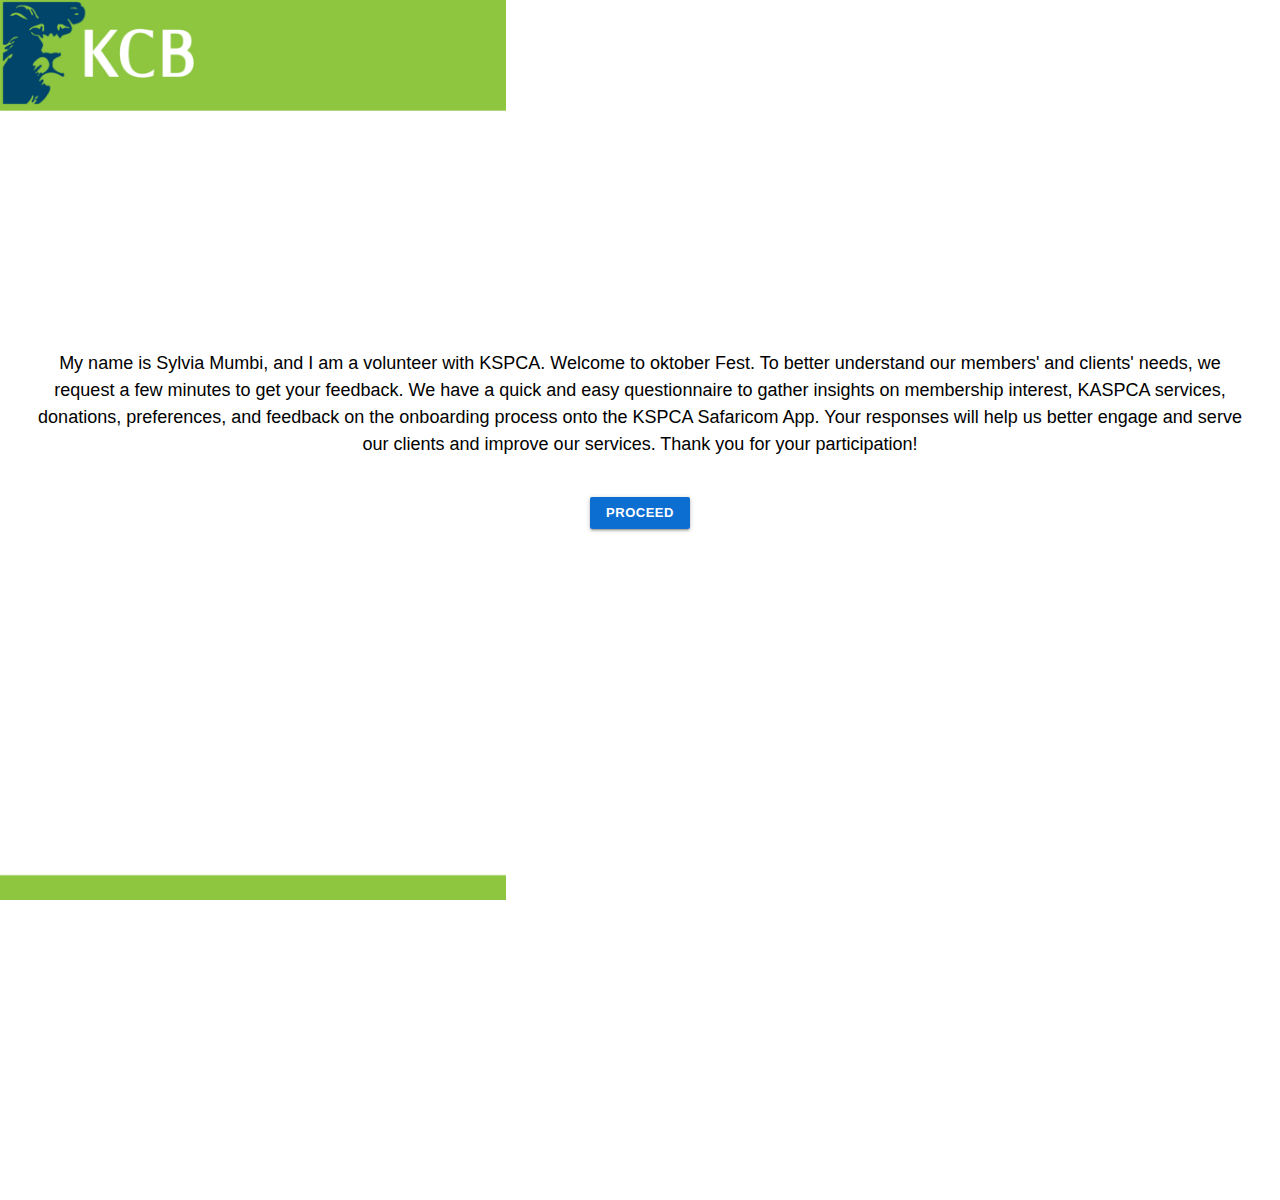
<file: index_2.html>
<!DOCTYPE html>
<html>
<head>
	<meta charset="utf-8">
	<meta http-equiv="X-UA-Compatible" content="IE=edge">
	<meta name="viewport" content="width=device-width, initial-scale=1.0"/>
  <meta content="yes" name="apple-mobile-web-app-capable">
  <meta content="yes" name="apple-touch-fullscreen">
	<title>KSPCA</title>

  <link
  href="https://fonts.googleapis.com/icon?family=Material+Icons"
  rel="stylesheet"
/>

  <!-- css animation -->
  <link
  rel="stylesheet"
  href="https://cdnjs.cloudflare.com/ajax/libs/animate.css/4.1.1/animate.min.css"
/>

	<link rel="stylesheet" href="css/materialize.css">
	<link rel="stylesheet" href="css/font-awesome.css">
	<link rel="stylesheet" href="css/index.css">
	<link rel="stylesheet" href="css/index_v2.css">


</head>
<body>


  <div class="main_body card_container">


      <div class="row" id="p_to center_it" style="text-align: center; ">

        <div class="col s12 m12 ">
          <div class="card-panel animate__backInDown">
            <p>My name is Sylvia Mumbi, and I am a volunteer with KSPCA.
              Welcome to oktober Fest.
              To better understand our members' and clients' needs, we request a few minutes to get your feedback. We have a quick and easy questionnaire to gather insights on membership interest, KASPCA services, donations, preferences, and feedback on the onboarding process onto the KSPCA Safaricom App. Your responses will help us better engage and serve our clients and improve our services. Thank you for your participation!</p>
            <br>
            <a class="btn btn-small yellow darken-2" href="feedback.html">Proceed</a>
          </div>
        </div>
         </div>
  </div>


<script type="text/javascript" src="js/jquery.js"></script>
<script type="text/javascript" src="js/materialize.js"></script>
<script type="text/javascript" src="js/localforage.min.js"></script>
<script type="text/javascript" src="js/sweet.js"></script>

<script type="text/javascript">


  $(document).ready(function(){
    $('.sidenav').sidenav();
  });

  M.AutoInit();

  document.addEventListener('DOMContentLoaded', function() {
    var elems = document.querySelectorAll('.sidenav');
    var instances = M.Sidenav.init(elems);
  });


</script>
</body>
</html>
</file>
<file: css/index.css>
html{
	width: 100%;
	height: 100%;
}
body{

	margin: 0;
  padding: 0;
  font-size: 14px;
  width: 100vw;
  height: 100vh;
  height: 100dvh;
  /* font-family: "Nunito Sans", sans-serif; */
  /* font-family: 'Roboto', sans-serif; */
  background-image: url("../public/background/background.jpg");
  background-repeat: no-repeat;
  background-origin: content-box;
  background-position: left top;
  background-size: contain;
  overflow-y: hidden;
}
.main_body{
	width: 100%;
	height: 100%;
}
.topmenu{
	float: left;
	height: 100%;
	text-align: center;
	color: #fff;
}
.half_td{
	width: 50% !important;
	text-align:center;
}
.left_menu
{
	width: 20%;

}
.w80{
	width: 90%;
	min-height: 100px;
	padding: 0;
	line-height: 100px;
}
.centered_menu
{
	width: 60%;
	font-size: 20px;
	font-weight: bold;

}
.right_menu
{
	width: 20%;

}
.tar{
	background-color: #1565C0 !important;
}
.close-it{
	background-color: #1565C0 !important;
}
.pick_color{
	background-color: #3F51B5;
}

.close-it a{
color: #FFD600 !important;
display: unset;
text-align: right !important;
}

.login_form{
	display: inline-block;
	/* width: 90%; */
	/* margin-left: 5%; */
	margin-top: 40%;
	border: 1px solid #1565C0;
	border-radius: 2px;
	padding: 30px;
	/* margin-right: 5%; */
	background-color: #1565C0;
}
.yellow_text{
	color: #FFD600;
}
.white_text{
	color: #fff;
}
h1{font-size: 25px;}
h2{
	font-size: 20px;
}
.parcel_form{
	width: 90%;
}
.center_it{
	text-align: center;
}


/*--------------------------------------------------------------
12.4. Event
--------------------------------------------------------------*/

.maleo-event .event-content {
	padding: 15px;
}
.maleo-event .event-content .event-item_spec {
	margin: 0 0 15px 0;
}
.maleo-event .event-content .event-item_spec .spec-main {
	display: block;
	color: #999;
	font-size: 13px;
}
.maleo-event .event-content .event-item_spec .spec-main i.fa {
	margin: 0 5px 0 0;
	display: inline-block;
}
.maleo-event .post-header {
	margin-bottom: 15px;
}
.maleo-event .post-header .event-date {
	float: left;
	width: 70px;
	text-align: center;
	line-height: 23px;
	padding: 5px;
}
.maleo-event .post-header .event-date span {
	display: block;
}
.maleo-event .post-header .event-date span.month {
}
.maleo-event .post-header .event-date span.date {
	font-size: 30px;
}
.maleo-event .post-header .event-date span.year {
	font-size: 12px;
}
.maleo-event .post-header .event-title {
	float: right;
	width: calc(100% - 70px);
	padding: 15px 15px 0 0;
	line-height: 23px;
	margin: 0;
	font-size: 20px;
}
.maleo-event_list {
	float: left;
	width: 100%;
	background-color: #000;
	margin-bottom: 5px;
}
.maleo-event_list .event-date {
	float: left;
	width: 100px;
	text-align: center;
	line-height: 23px;
	padding: 10px 5px;
	background: #ddd;
}
.maleo-event_list .event-content {
	float: right;
	width: calc(100% - 100px);
	padding: 5px;
	color: #FFD600;
}
.maleo-event_list .event-date span {
	display: block;
}
.maleo-event_list .event-date span.month {
}
.maleo-event_list .event-date span.date {
	font-size: 25px;
	font-weight: bold;
	color: white;
}
.maleo-event_list .event-date span.year {
	font-size: 12px;
	font-weight: bold;
	font-style: italic;
	/* color: black; */
}
.maleo-event_list .event-content .event-name {
	line-height: 20px;
	/*margin: 0 0 5px 0;*/
	font-size: 16px;
}
.maleo-event_list .event-content .event-name a {
	color: #FFD600;
	text-decoration: none;
}
.maleo-event_list .event-content .event-location {
	color: #FFD600;
	font-size: 13px;
}
.office{min-height: 20px;font-size: 12px;width: 80%;border-top-left-radius: 2px;border-bottom-left-radius: 2px;margin-left: 20%;display: flex;align-items: center;padding-left: 10px;margin-top: 2px;}

.current_pm_location{min-height: 25px;font-size: 12px;border-top-left-radius: 2px;border-bottom-left-radius: 2px;width: 90%;margin-left: 10%;margin-top: 2px;display: flex;align-items: center;padding-left: 10px;}
.location{
	min-height: 30px;
	font-size: 16px;
	border-top-left-radius: 2px;
	border-bottom-left-radius: 2px;
	margin-top: 2px;
	display: flex;
	align-items: center;
	padding-left: 10px;
}
.border_selected{
	border: 2px solid red;
}

.hidden{
	display: none;
}
.black_it{
	background-color: #1565C0;
}
.front_logo{
	width: 280px;
	height: auto;

}


.canvas_image{
	border: 2px solid grey;
	background-image: url(photo.jpg);
	background-size: cover;
}

/* checked radio button */
.row-checked{
	width: 99%;
	margin: 0 auto;
	display: flex;
	flex-direction: row;
	justify-content: space-between;

}



.with-gap{
	pointer-events: auto !important;
}

/* input */
button, input, optgroup, select, textarea{
	box-shadow: rgba(60, 64, 67, 0.3) 0px 1px 2px 0px, rgba(60, 64, 67, 0.15) 0px 2px 6px 2px !important;
	border-radius: 18px !important;
	border-style: none !important;
	border: 2px solid gray !important;
 }


/* coop styling */
:root{
	--primary-color: #242631 ;
	--secondary-color: #0d6ed1;
}

nav{
	background-color: var(--primary-color) !important;
	color: #fff !important;
}

nav a {
    color: #fff !important;
}

.orange.darken-2 {
	background-color: var(--secondary-color) !important;
}

.green.darken-2{
	background-color: var(--secondary-color) !important;
}

.deep-orange.darken-3{
	background-color: var(--primary-color) !important;
}

.yellow.darken-2{
	background-color: var(--secondary-color) !important;
}

.pick_color{
	background-color: var(--secondary-color) !important;
}


@media (max-width: 1080px) {
      /* input field enlargement for interactive screen */
	  body {
		background-image: url("../public/background/background.jpg");

	  }

	  .parcel_form{
       margin-top: 300px;
	 }

	 .input-field span{
		font-size: 3rem;
	 }


	 button, input, optgroup, select, textarea{
		height: 100px !important;
		font-size: 32px !important;
	 }
	}
</file>
<file: css/index_v2.css>
/* css styling for react toastify */

:root{
    --toastify-icon-color-error: #fff;
  }


body {
  margin: 0;
  padding: 0;
  font-size: 14px;
  width: 100vw;
  height: 100vh;
  height: 100dvh;
  /* font-family: "Nunito Sans", sans-serif; */
  /* font-family: 'Roboto', sans-serif; */
  background-image: url("../public/background/kcb-bank.jpg");
  background-repeat: no-repeat;
  background-origin: content-box;
  background-position: left top;
  background-size: contain;
  overflow-y: hidden;
}

  .profile {
      display: flex;
      flex-direction: column;
      gap: 10px;
      padding-inline: 10px;
      align-content: center;
    }

    .card_container{
       display: flex;
       justify-content: center;
       margin-top: 50px;
    }

    .card-panel{
      box-shadow: none;
        /* background-color: rgb(255, 252, 252); */
        animation: slide_down 2s ease-out forwards;
    }

    .card-panel p{
        font-size: 18px;
    }

    .animate__backInDown{
        animation: slide_up 1s ease-out forwards;

    }

    .details {
      display: flex;
      flex-direction: row;
      justify-content: space-between;
    }

    .profile .user {
      display: flex;
      width: 30%;
    }

    .profile .user :nth-child(2) {
      padding-left: 4px;
      font-weight: 500;
    }

    .users_input {
      width: 58%;
      background-color: rgb(170, 167, 167);
      padding: 4px 6px;
      border-radius: 6px;
      color: rgb(31, 31, 31);
      font-size: 16px;
    }
    .btn.waves-effect.color_change {
      background-color: #6609E0;
    }

    .btn.waves-effect.color_change_two {
      background-color: #faff00;
      color: rgba(0, 0, 0, 1);
      font-weight: 500;
    }

    .file-upload-btn {
      border-radius: 6px;
      border-bottom: none;
      box-shadow: 0 0 4px 2px rgba(183, 182, 182, 0.8);
    }

    /* css styling for circle */
    .preloader-wrapper.small.preloader_element {
      text-align: center;
      margin-inline: auto;
      left: 50%;
      width: 30px;
      height: 30px;
    }

    .preloader-wrapper.small {
      vertical-align: middle;
      /* display: none; */
    }

    .preloader-wrapper{
      display: none;
      margin-left: 4px;
      width:24px;
      height: 24px;
    }

    .icon-submit{
      display: block;
    }

    .spinner-green,
    .spinner-green-only {
      border-color: #ffffff;
    }

    .circle-clipper .circle {
      border-style: dotted;
    }

    /* css styling for page not found */
    .pagenotfound{
      padding:20px;
      display: flex;
      flex-direction: column;
      align-items: center;
      row-gap: 10px;
    }
    .pagenotfound :nth-child(1){
      font-size: 48px;
    }

    .pagenotfound :nth-child(2){
      font-size: 22px;
    }

    .pagenotfound :nth-child(3){
      vertical-align: middle;
      text-align: center;
      padding-block:8px;

    }

    /* error massge login */
    .parentError{
      display: flex;
      flex-direction: column;
      align-items: center;
      color:red;
    }

    .parentError :nth-child(1){
      font-size: 32px;
    }

    .parentError :nth-child(2){
      font-size: 18px;
    }

    /* hide inputs when select  */
    /* hidden input by default */

     .mt-tops{
     margin-block: 20px;
     display: flex;
     flex-direction: column;

    }

    .authonticate_values{
      margin-block: 20px;
    }

    .number_twohide{
      display: none;
    }



    .number_twonot{
      display: block;
    }

    /* form actions */

    .form-actions {
      display: flex;
      justify-content: flex-end;
      align-items: center;
      gap: 2rem;
      margin-block: 2rem;
    }

    /* buttons */

    .editButton{
      font: inherit;
      cursor: pointer;
      padding: 0.5rem 1.5rem;
      border: none;
      background-color: #e30d7c;
      color: #fff;
      border-radius: 4px;
      box-shadow: 0 2px 4px rgba(0, 0, 0, 0.26);
      font-weight: bold;
      text-decoration: none;
    }

    .button {
      font: inherit;
      cursor: pointer;
      padding: 0.5rem 1.5rem;
      border: none;
      background-color: #e30d7c;
      color: #fff;
      border-radius: 4px;
      box-shadow: 0 2px 4px rgba(0, 0, 0, 0.26);
      font-weight: bold;
      text-decoration: none;
    }

    .button:hover {
      background-color: #e30d5b;
      color: #fff;
      box-shadow: 0 2px 8px rgba(0, 0, 0, 0.26);
    }

    .button-text {
      font: inherit;
      cursor: pointer;
      border: none;
      padding: 0.5rem 1.5rem;
      background-color: transparent;
      border: none;
      color: #3f0c26;
      border-radius: 4px;
      font-weight: bold;
      text-decoration: none;
      box-shadow: 0 2px 8px rgba(0, 0, 0, 0.26);
    }

    .button-text:hover {
      color: #7c184c;
    }

    /* loading indicator */
    .lds-ring {
      display: inline-block;
      position: relative;
      width: 80px;
      height: 80px;
      margin: 1rem 0;
    }
    .lds-ring div {
      box-sizing: border-box;
      display: block;
      position: absolute;
      width: 64px;
      height: 64px;
      margin: 8px;
      border: 8px solid #e30d5b;
      border-radius: 50%;
      animation: lds-ring 1.2s cubic-bezier(0.5, 0, 0.5, 1) infinite;
      border-color: #e30d5b transparent transparent transparent;
    }
    .lds-ring div:nth-child(1) {
      animation-delay: -0.45s;
    }
    .lds-ring div:nth-child(2) {
      animation-delay: -0.3s;
    }
    .lds-ring div:nth-child(3) {
      animation-delay: -0.15s;
    }

    /* error page code */
    .error-block {
      background-color: #f0d9e5;
      margin: 1rem 0;
      padding: 1rem;
      border-radius: 4px;
      color: #890b35;
      display: flex;
      gap: 2rem;
      align-items: center;
      text-align: left;
    }

    .error-block-icon {
      font-size: 2rem;
      width: 3rem;
      height: 3rem;
      color: #fff;
      background-color: #890b35;
      border-radius: 50%;
      display: flex;
      justify-content: center;
      align-items: center;
    }

    .error-block h2 {
      color: inherit;
      font-size: 1.25rem;
      margin: 0;
    }

    .error-block p {
      margin: 0;
    }

    /* form  edit styling*/
    #event-form label {
      display: block;
      font-weight: bold;
      font-size: 0.85rem;
      margin-bottom: 0.25rem;
      color: #3c4249;
      text-transform: uppercase;
    }

    #event-form input,
    #event-form textarea {
      font: inherit;
      font-size: 1.1rem;
      padding: 0.25rem;
      border-radius: 4px;
      border: 1px solid #ccc;
      width: 100%;
    }

    /*
    grid-template-columns: auto minmax(0, 1fr) auto;



     child


         display: none;
        position: relative;
        box-sizing: border-box;
        grid-template-columns: minmax(0, 100%);
        width: 32em;
        max-width: 100%;
        padding: 0 0 1.25em;
        border: none;
        border-radius: 5px;
        background: #fff;
        color: #545454;
        font-family: inherit;
        font-size: 1rem;
    }
    */


    /* toastify */
    .Toastify__toast--error{
      background-color: rgb(172, 7, 7);
    }


    .Toastify__toast-theme--light{
      color: #fff;
      font-size: 14px;
    }

    .Toastify__toast-icon {
      fill: #fff;
    }

    .Toastify__progress-bar--error{
      background-color: #fff;
    }

    /* modal  */

    .modal-container{

      position: relative;
      box-sizing: border-box;
      grid-template-columns: minmax(0, 100%);
      width: 32em;
      max-width: 100%;
      padding: 0;
      border: none;
      border-radius: 5px;
      background: #fff;
      color: #545454;
      font-family: inherit;
      font-size: 1rem;

    }


    .modal {
      grid-column: 2;
      grid-row: 2;
      place-self: center center;
      margin: 0;
      padding: 2rem;
      position: fixed;
      width: 30rem;
      max-height: 80vh;
      background: #e2e5eb;
      border: none;
      border-radius: 6px;
      z-index: 100;
      box-shadow: 0 2px 8px rgba(0, 0, 0, 0.26);
      display: flex;
      flex-direction: column;
      justify-content: space-between;
      animation: slide-down-fade-in 300ms ease-out forwards;
    }

    .modal::backdrop {
      height: 100vh;
      width: 100%;
      background: rgba(0, 0, 0, 0.5);
      position: fixed;
      top: 0;
      left: 0;
    }

    .error-btn_page{
       background-color: rgb(150, 30, 30);
       padding: 20px 30px;
       margin: 0;
       color: #fff;
       font-size: 24px;
       font-weight: 400;
       border-radius: 8px;
    }

    button.swal2-confirm{
        margin-top: 50px !important;
    }

    .main_body{
      margin-top: 150px;
    }

 @keyframes slide_up {
    0% {
        transform: translateY(-40px);
        opacity: 0;
    }

    65%{
        transform: translateY(20px);
        opacity: 1;
    }

    100% {
      transform: translateY(0px);
      opacity: 1;
    }



 }

 @keyframes slide_down {
    0% {
        transform: translateY(40px);
        opacity: 0;
    }

    100% {
      transform: translateY(0px);
      opacity: 1;
    }

 }


  @keyframes lds-ring {
      0% {
        transform: rotate(0deg);
      }
      100% {
        transform: rotate(360deg);
      }
    }

    @keyframes slide-down-fade-in {
      from {
        opacity: 0;
        transform: translateY(-3rem);
      }
      to {
        opacity: 1;
        transform: translateY(0);
      }
    }

    /* background image responsiveness */
@media (min-width: 996px){
  .main_body{
    margin-top: 300px;
  }
  body {
    background-image: url("../public/background/kcb-bank.jpg");

  }

}
</file>
